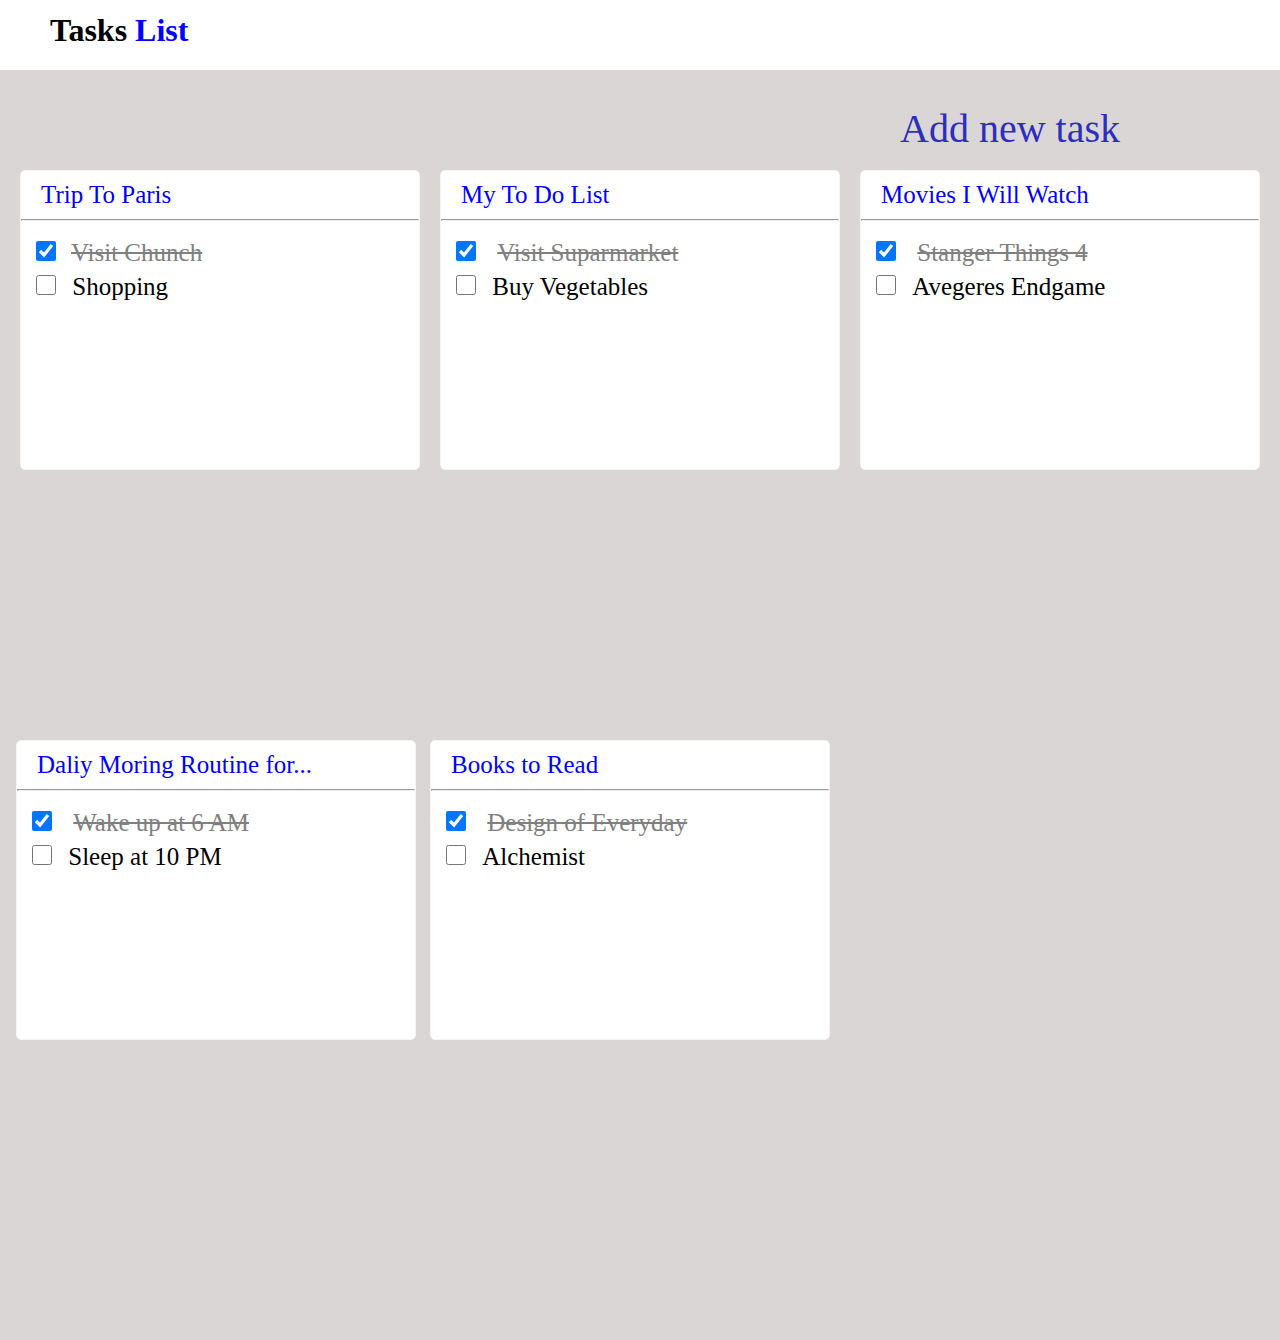
<file: index.html>
<!DOCTYPE html>
<html lang="en">
<head>
    <meta charset="UTF-8">
    <meta name="viewport" content="width=device-width, initial-scale=1.0">
    <title>project-2</title>
    <link rel="stylesheet" href="https://cdnjs.cloudflare.com/ajax/libs/font-awesome/6.4.0/css/all.min.css" integrity="sha512-iecdLmaskl7CVkqkXNQ/ZH/XLlvWZOJyj7Yy7tcenmpD1ypASozpmT/E0iPtmFIB46ZmdtAc9eNBvH0H/ZpiBw==" crossorigin="anonymous" referrerpolicy="no-referrer" />
    <link rel="stylesheet" href="./style.css">
</head>
<body>
    <div class="heading-1">
        <h1>  Tasks <b class="h-2">List </b> </h1>
    </div>
   <div class="plus-c"> <a href="./second.html"><i class="fa-solid fa-circle-plus"></i></a><span class="anew"> Add new task</span></div>
    <div class="parent-1">
        <div class="box"><a href="./third.html"> <span class="heading-2">Trip To Paris</a> </span> <hr>
        <input type="checkbox" id="check0" checked class="inputitem"><span class="boxitem">Visit Chunch </span> <br><input type="checkbox" id="check1" > <span class="textitem">Shopping </span></div>
        <div class="box"> <span class="heading-2">My To Do List </span> <hr><input type="checkbox" id="check2" checked class="inputitem"> <span class="boxitem "> Visit Suparmarket</span><br><input type="checkbox" id="check1" > <span class="textitem"> Buy Vegetables </span></div>
        <div class="box">  <span class="heading-2">Movies I Will Watch </span> <hr><input type="checkbox" id="check3" checked class="inputitem"> <span class="boxitem"> Stanger Things 4</span><br><input type="checkbox" id="check1" > <span class="textitem">Avegeres Endgame</span> </div> </div>
        <div class="parent-2">
        <div class="box box-1"> <span class="heading-2">Daliy Moring Routine for...</span>  <hr><input type="checkbox" id="check4" checked class="inputitem"> <span class="boxitem">Wake up at 6 AM</span><br><input type="checkbox" id="check1"><span class="textitem"> Sleep at 10 PM</span> </div>
        <div class="box-1 box-2"> <span class="heading-2"> Books to Read </span> <hr><input type="checkbox" id="check5" checked class="inputitem"> <span class=" boxitem">Design of Everyday</span> <br><input type="checkbox" id="check1" > <span class="textitem">Alchemist</span></div></div>
   
</body>
</html>
</file>
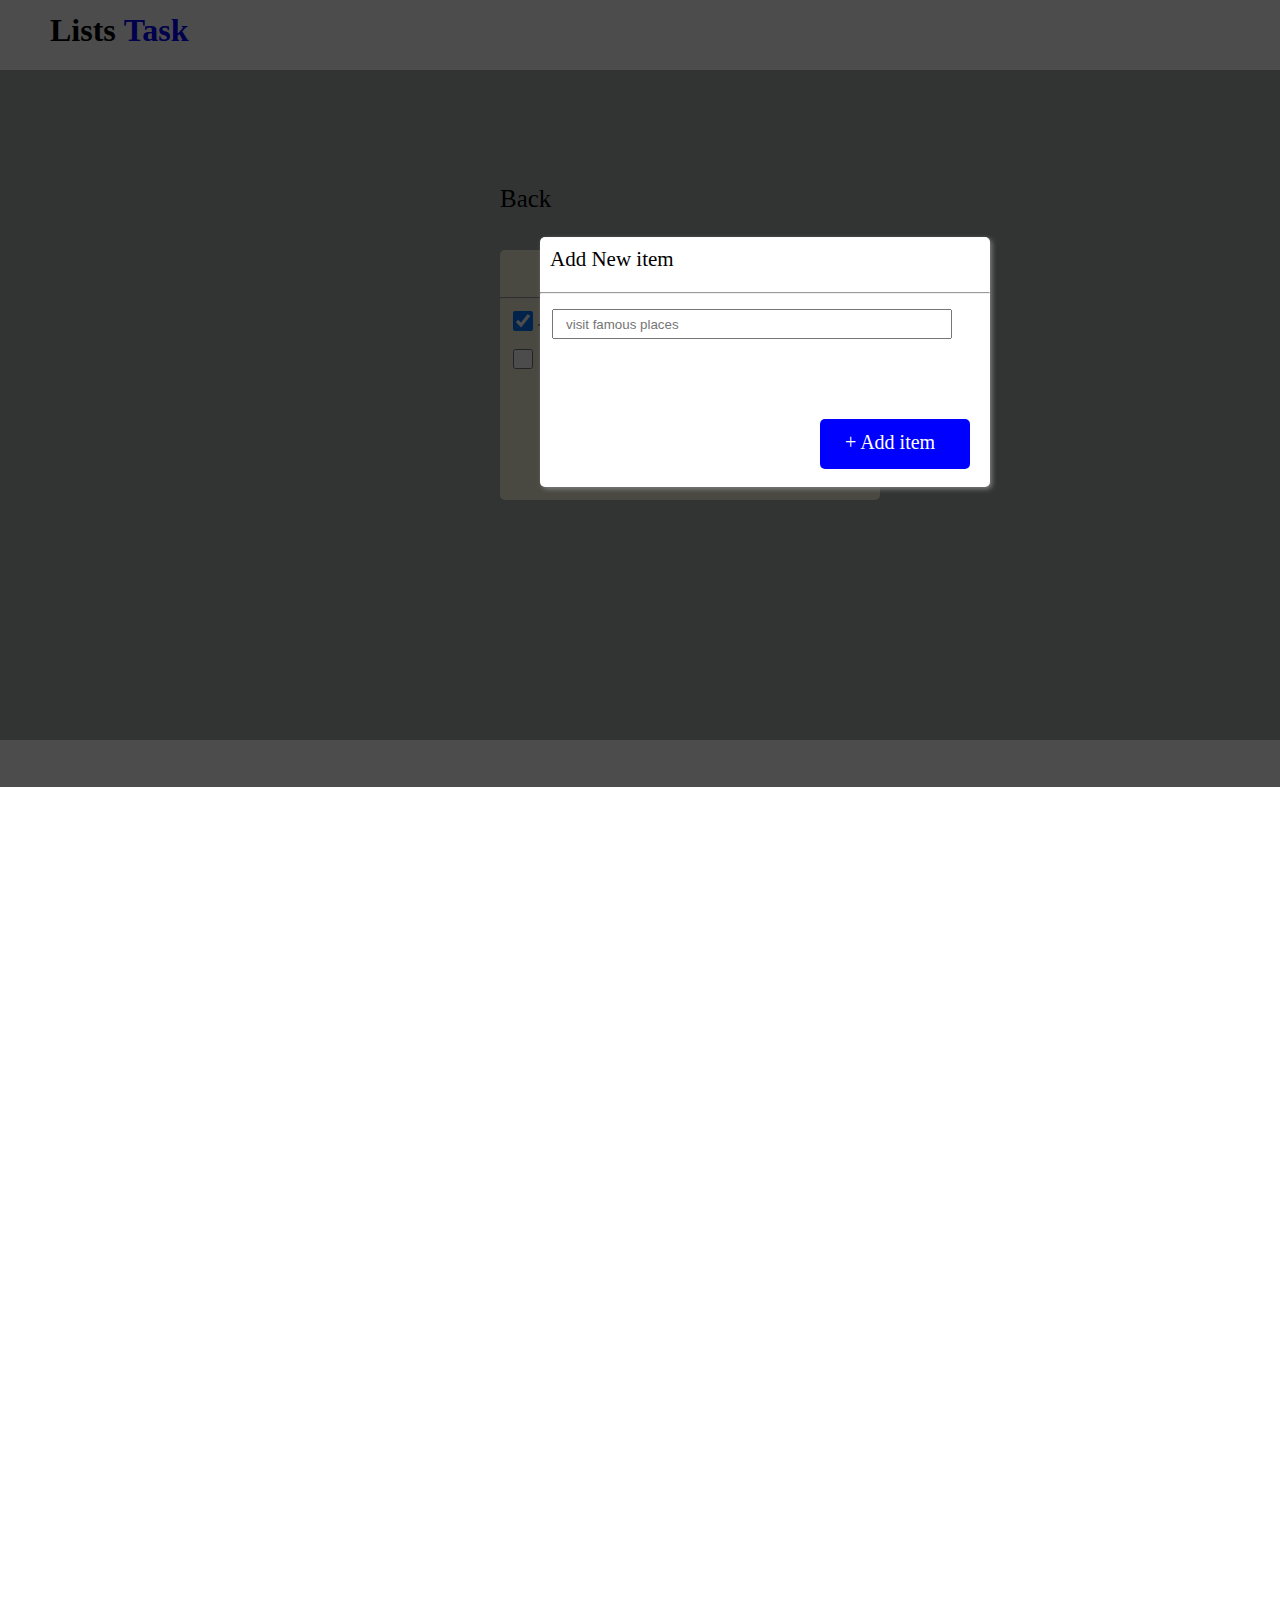
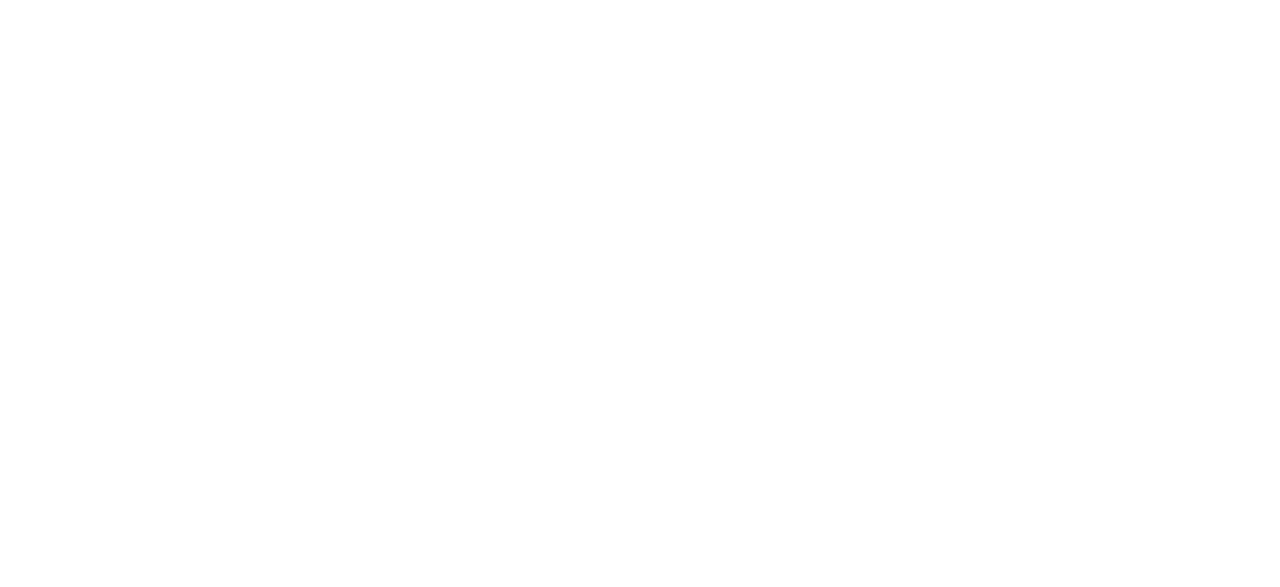
<file: four.html>
<!DOCTYPE html>
<html lang="en">
<head>
    <meta charset="UTF-8">
    <meta name="viewport" content="width=device-width, initial-scale=1.0">
    <title>four page</title>
    <link rel="stylesheet" href="https://cdnjs.cloudflare.com/ajax/libs/font-awesome/6.4.0/css/all.min.css" integrity="sha512-iecdLmaskl7CVkqkXNQ/ZH/XLlvWZOJyj7Yy7tcenmpD1ypASozpmT/E0iPtmFIB46ZmdtAc9eNBvH0H/ZpiBw==" crossorigin="anonymous" referrerpolicy="no-referrer" />
    <link rel="stylesheet" href="./style.css">
</head>
<body>
    <div class="heading-1">
        <h1>  Lists <b class="h-2"> Task</b> </h1>
    </div>
    
    <div class="card-3">
        
        <div class=" item-1"> <span class="trip">Trip to Paris </span><hr> 
            <input type="checkbox" id="check" checked><span class="visit-item"> Visit Church</span>  <br>
            <input type="checkbox" id="check" > Shopping</div>
        
    </div>
  <div class="plus-circle"><a href="./four.html"> <i class="fa-solid fa-circle-plus"></i>  </a> </div><span class="add"> </span>
 <span class="back"><a href="./four.html"> <i class="fa-solid fa-circle-arrow-left"></i></a> Back</span>
</div>   
 <div class="item-opa"></div>
    <div class="card-4" >
        <div class="child-4">
            <div class="heading-4"> Add New item <a href="./third.html"><i class="fa-solid fa-xmark"></i></a></div>
        <hr>
        
    <input type="text" class="placeholder-2" placeholder="visit famous places">
    <p class=" itembuttom">+ Add item</p>
    </div>
        
    </div>
</body>
</html>
</file>
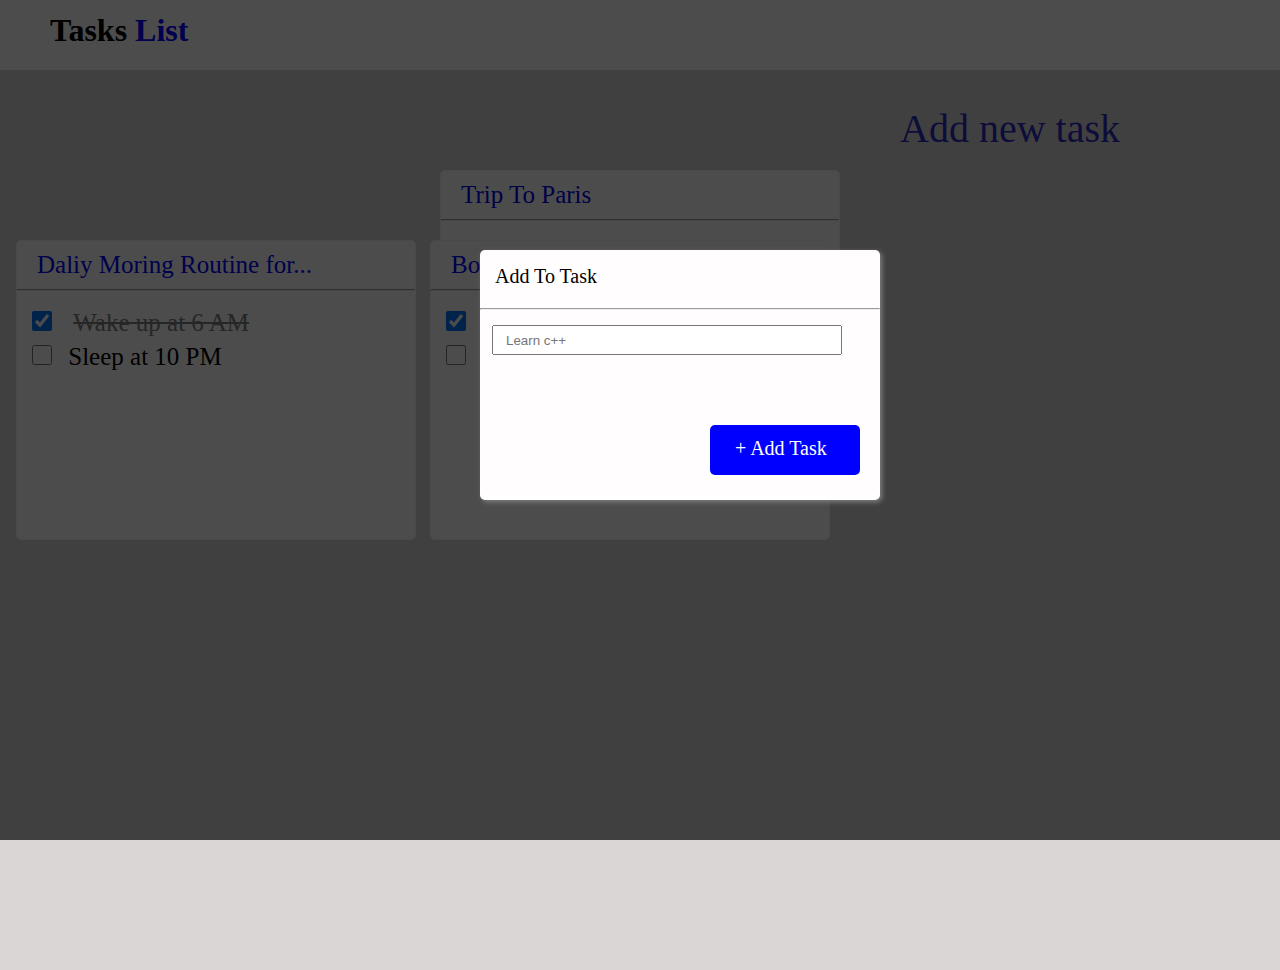
<file: second.html>
<!DOCTYPE html>
<html lang="en">
<head>
    <meta charset="UTF-8">
    <meta name="viewport" content="width=device-width, initial-scale=1.0">
    <title>second page</title>
    <link rel="stylesheet" href="https://cdnjs.cloudflare.com/ajax/libs/font-awesome/6.4.0/css/all.min.css" integrity="sha512-iecdLmaskl7CVkqkXNQ/ZH/XLlvWZOJyj7Yy7tcenmpD1ypASozpmT/E0iPtmFIB46ZmdtAc9eNBvH0H/ZpiBw==" crossorigin="anonymous" referrerpolicy="no-referrer" />
    <link rel="stylesheet" href="./style.css">
</head>
<body>
    <div class="heading-1">
        <h1>  Tasks <b class="h-2">List </b> </h1>
    </div>
   <div class="plus-c"> <a href="./second.html"><i class="fa-solid fa-circle-plus"></i></a><span class="anew"> Add new task</span> </div>
    <div class="parent-1">
        <div class="box"><a href="./third.html"> <span class="heading-2">Trip To Paris</a> </span> <hr>
        <input type="checkbox" id="check0" checked class="inputitem"><span class="boxitem">Visit Chunch </span> <br><input type="checkbox" id="check1" > <span class="textitem">Shopping </span></div>

        <div class="parent-2">
        <div class="box box-1"> <span class="heading-2">Daliy Moring Routine for...</span>  <hr><input type="checkbox" id="check4" checked class="inputitem"> <span class="boxitem">Wake up at 6 AM</span><br><input type="checkbox" id="check1"><span class="textitem"> Sleep at 10 PM</span> </div>
        <div class="box-1 box-2"> <span class="heading-2"> Books to Read </span> <hr><input type="checkbox" id="check5" checked class="inputitem"> <span class=" boxitem">Design of Everyday</span> <br><input type="checkbox" id="check1" > <span class="textitem">Alchemist</span></div></div>
   

        
        <div class="item-opa"></div>
    <div class="con">
        <div class="child-1">
            <p>Add To Task</p>
            <p><a href="./index.html"><i class="fa-solid fa-xmark"></i></a></p>
        </div><hr>
       <div class="iteminput">
         <input type="text" class="name" id="placeholder-1" placeholder="Learn c++">
       </div>
       <div class="itembutton" >
       <p>+ Add Task</p>
       </div>
    
</div>
</body>
</html>
</file>
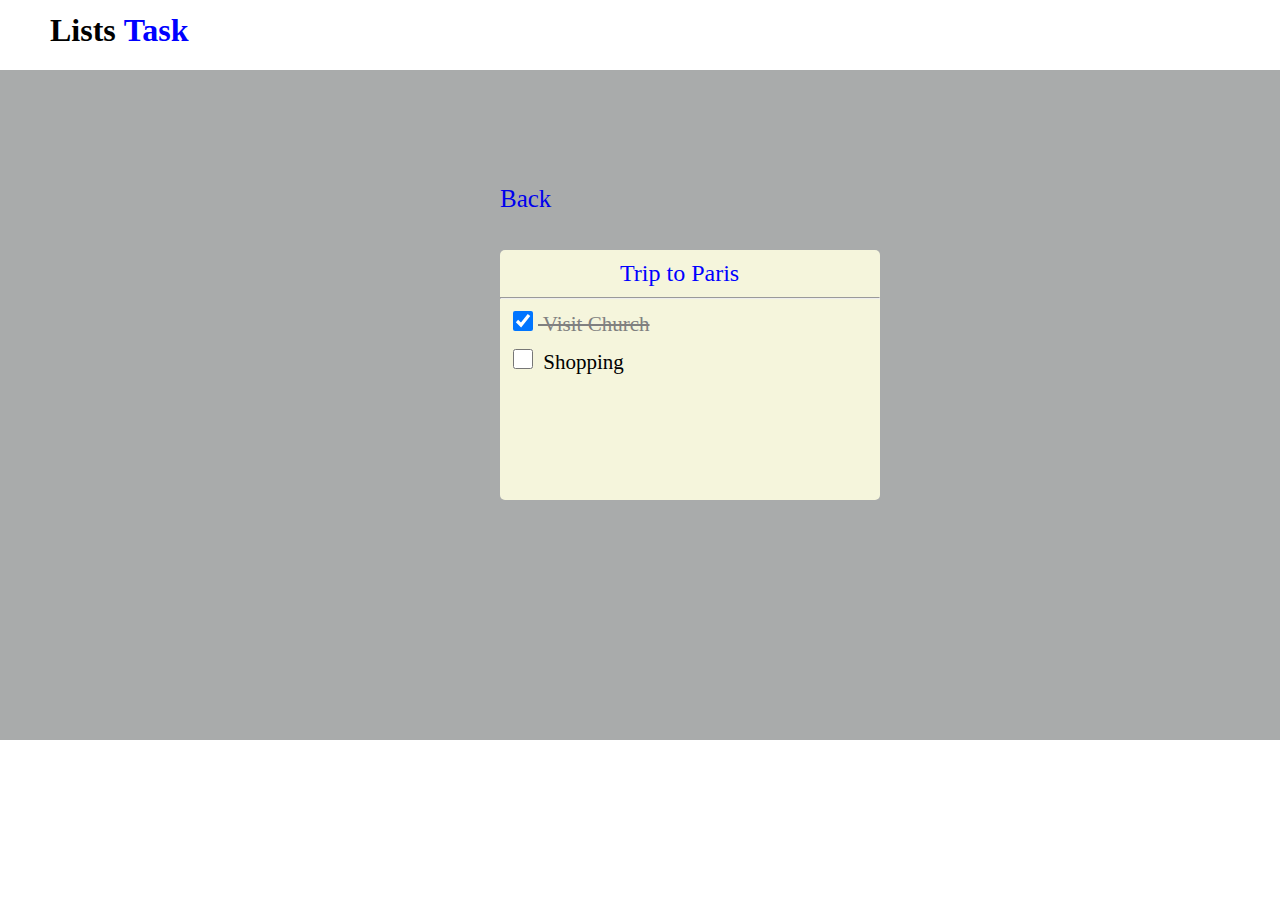
<file: third.html>
<!DOCTYPE html>
<html lang="en">
<head>
    <meta charset="UTF-8">
    <meta name="viewport" content="width=device-width, initial-scale=1.0">
    <title>Third page</title>
    <link rel="stylesheet" href="https://cdnjs.cloudflare.com/ajax/libs/font-awesome/6.4.0/css/all.min.css" integrity="sha512-iecdLmaskl7CVkqkXNQ/ZH/XLlvWZOJyj7Yy7tcenmpD1ypASozpmT/E0iPtmFIB46ZmdtAc9eNBvH0H/ZpiBw==" crossorigin="anonymous" referrerpolicy="no-referrer" />
    <link rel="stylesheet" href="./style.css">
</head>
<body>
    
        <div class="heading-1">
            <h1>  Lists <b class="h-2"> Task</b> </h1>
        </div>
        
        <div class="card-3">
            
            <div class=" item-1"> <span class="trip">Trip to Paris </span><hr> 
                <input type="checkbox" id="check" checked><span class="visit-item"> Visit Church</span>  <br>
                <input type="checkbox" id="check" > Shopping</div>
            
        </div>
      <div class="plus-circle"><a href="./four.html"><i class="fa-solid fa-circle-plus"></i> </a>   </div><span class="add"> </span>
     <span class="back"><a href="./index.html"> <i class="fa-solid fa-circle-arrow-left"></i> Back</a></span>
    </div></div>
</body>
</html>
</file>
<file: style.css>
*{
    margin: 0%;
    padding: 0%;
    box-sizing: border-box;
}

.heading-1{
      width: 100%;
      height: 70px;
      background-color: rgb(255, 255, 255);
      box-sizing: border-box;
      padding-left:50px;
      padding-top: 12px;
      
}
.h-2{
    color: blue;
}
.parent-1{
    width: 100%;
    height: 100vh;
    background-color: rgb(219, 214, 214);
    display: flex;
    justify-content: space-evenly;
    flex-wrap: wrap;
    row-gap: 0px;

    
}
.box{
    width: 400px;
    height: 300px;
    border: 1px solid whitesmoke;
    margin-top: 100px;
    box-sizing: border-box;
    background-color: white;
    border-radius: 5px;
    color: blue;
    font-size: 25px;
}
.parent-2{
    width: 100%;
    height: auto;
    /* height: 500px; */
    background-color: rgb(219, 214, 214);
    display: flex;
    justify-content: space-evenly;
    flex-wrap: wrap;

    
}
.box-1{
    
        width: 400px;
        height: 300px;
        border: 1px solid whitesmoke;
        margin-top: 70px;
        box-sizing: border-box;
        background-color: white;
        border-radius: 5px;
        color: blue;
        font-size: 25px;
        position: relative;
        right: 144px;
        bottom: 300px;
    }

.box-2{
    
        width: 400px;
        height: 300px;
        border: 1px solid whitesmoke;
        
        box-sizing: border-box;
        background-color: white;
        border-radius: 5px;
        color: blue;
        font-size: 25px;
        position: relative;
        right: 290px;
        margin-top: 70px;
}
hr{
    margin-top: 20px;
}
.heading-2{
    padding: 20px;
    position: relative;
    top: 10px;
    text-decoration: none;
    
    
}
.text-a{
    text-decoration: none;
}
.plus-c{
    color: rgb(45, 45, 190);
    font-size: 40px;
    position: absolute;
    top: 105px;
    right: 160px;
    /* text-decoration: none; */
}
 .inputitem{
    width: 30px;
    height: 20px;
    margin-top: 20px;
    margin-left: 10px; 
    /* color: gray;
    background-color: gray; */
}

.boxitem{
    text-decoration: line-through;
    color: gray;
    margin-left: 10px;
}
  .textitem{
    width: 50px;
    height: 20px;
    margin-top: 0px;
    margin-left: 10px;
    position: relative;
    bottom: 5px;
    color: black
    
  }
  
a{
    text-decoration: none;
}
#check1{
    width: 20px;
    height: 30px;
    margin-left: 15px;
    margin-top: 3px;
    
}
#placeholder-1{
    width: 350px;
    height: 30px;
    margin-left: 12px;
    margin-top: 15px;
    padding-left: 12px;

}
.con{
    width: 400px;
    height: 250px;
    background-color: rgb(255, 253, 253);
    border-radius: 5px;
    box-shadow: 2px 2px 5px gray;
    position: relative;
   bottom: 1740px;
    left: 40px;
    
}
.child-1{
    display: flex;
    justify-content: space-between;
    box-sizing: border-box;
    padding-top: 15px;
    padding-right: 15px;
    padding-left: 15px;
    font-size: 20px;
    
   
}
.itembutton{
    width: 150px;
    height: 50px;
    background-color: blue;
    color: white;
    position: relative;
    left: 230px;
    top: 70px;
    border-radius: 5px;
    font-size: 20px;
    box-sizing: border-box;
    padding-left: 25px;
    padding-top: 12px;
    
}
.item-opa{
    width: 100%;
    height: 1150px;
    background-color: black;
    position: relative;
    bottom: 1150px;
    opacity: 0.7;
}
.card-3{
    background-color: rgb(169, 171, 171);
    width: 100%; 
    height: 670px;
}

.item-1{
    box-sizing: border-box;
    width: 380px;
    height: 250px;
background-color: beige;
font-size: 21px;
border-radius: 5px;
position: relative;
left:500px;
top: 180px;

}
.visit-item{
    color: gray;
    text-decoration: line-through;
}
#check{
       width: 30px;
       height: 20px;
       margin-top: 12px;
       margin-left: 8px;
       
}
.trip{
    position: relative;
    left: 120px;
    top: 10px;
    font-size: x-large;
    color: blue;
}
.plus-circle{
    font-size: 40px;
    position: relative;
    display: inline;
      left: 750px;  
    bottom:560px ;
    color: blue;

}
.add{
    font-size: 25px;
    position: relative;
    left: 800px;
    bottom:600px;

}
.back{
    position: relative;
     left: 500px; 
    bottom: 570px;
    display: inline;
    font-size: 25px;
}
.card-4{
    display: inline;
position: relative;
left: 540px;
/* top: 5px; */
bottom: 1700px;
}
.heading-4{
    display: flex;
    justify-content: space-between;
    padding-top: 10px;
    padding-left: 10px;
    padding-right:10px ;
    box-sizing: border-box;
    font-size: 21px;
}
.child-4{
    display: inline-block;
    width: 450px;
    height: 250px;
    background-color: white;
    border-radius: 5px;
    box-shadow: 2px 2px 5px gray;
    

}
.itembuttom{
    display: block;
        width: 150px;
        height: 50px;
        background-color: blue;
        color: white;
        position: relative;
        left: 280px;
        top: 80px;
        border-radius: 5px;
        font-size: 20px;
        box-sizing: border-box;
        padding-left: 25px;
        padding-top: 12px;
}  
.placeholder-2{
    width: 400px;
    height: 30px;
    margin-left: 12px;
    margin-top: 15px;
    padding-left: 12px;

}

@media screen and  (min-width:250px) and (max-width:500px) {
    .parent-1{
       grid-template-columns: 350px;
       grid-template-rows:  350px;
       row-gap: 0px;
       height: 1200px;
       
      
    }
    .box-1{
       width: 400px;
       height: 300px;
       position: relative;
       left: 0px;
       top: 30px;
      
       
    }
    .box-2{
       width: 400px;
       height: 300px;
       position: relative;
       top: 60px;
       
    }
    /* .child-1{
        position: relative;
        right: 500px;
    } */
    .con{
        display: block;
        position: relative;
        right: 300px;
        left: 0px;
        
        bottom: 1900px;
    }
     
     .back{
       position: relative;
       bottom: 900px;
       right: 400px;
       left: 10px;
     }
     .anew{
        display: none;
    }  
    .item-1{
        position: relative;
        left: 18px;
        right: 270px;
        width: 350px;
        
    }
    .card-3{
        height: 1000px;
        background-size: cover;
        
    }
    .plus-circle{
        position: relative;
       bottom: 885px;
        left: 260px;
    }
    .itembutton{
        position: relative;
       
        left: 210px;
    }
    .child-4{
        width: 350px;
        position: relative;
right: 520px;
bottom: 200px;
    }
    
    .placeholder-2{
        width: 230px;
    }
    .itembuttom{
        position: relative;
        /* right: 200px; */
        left: 180px;
    }
   }
</file>
